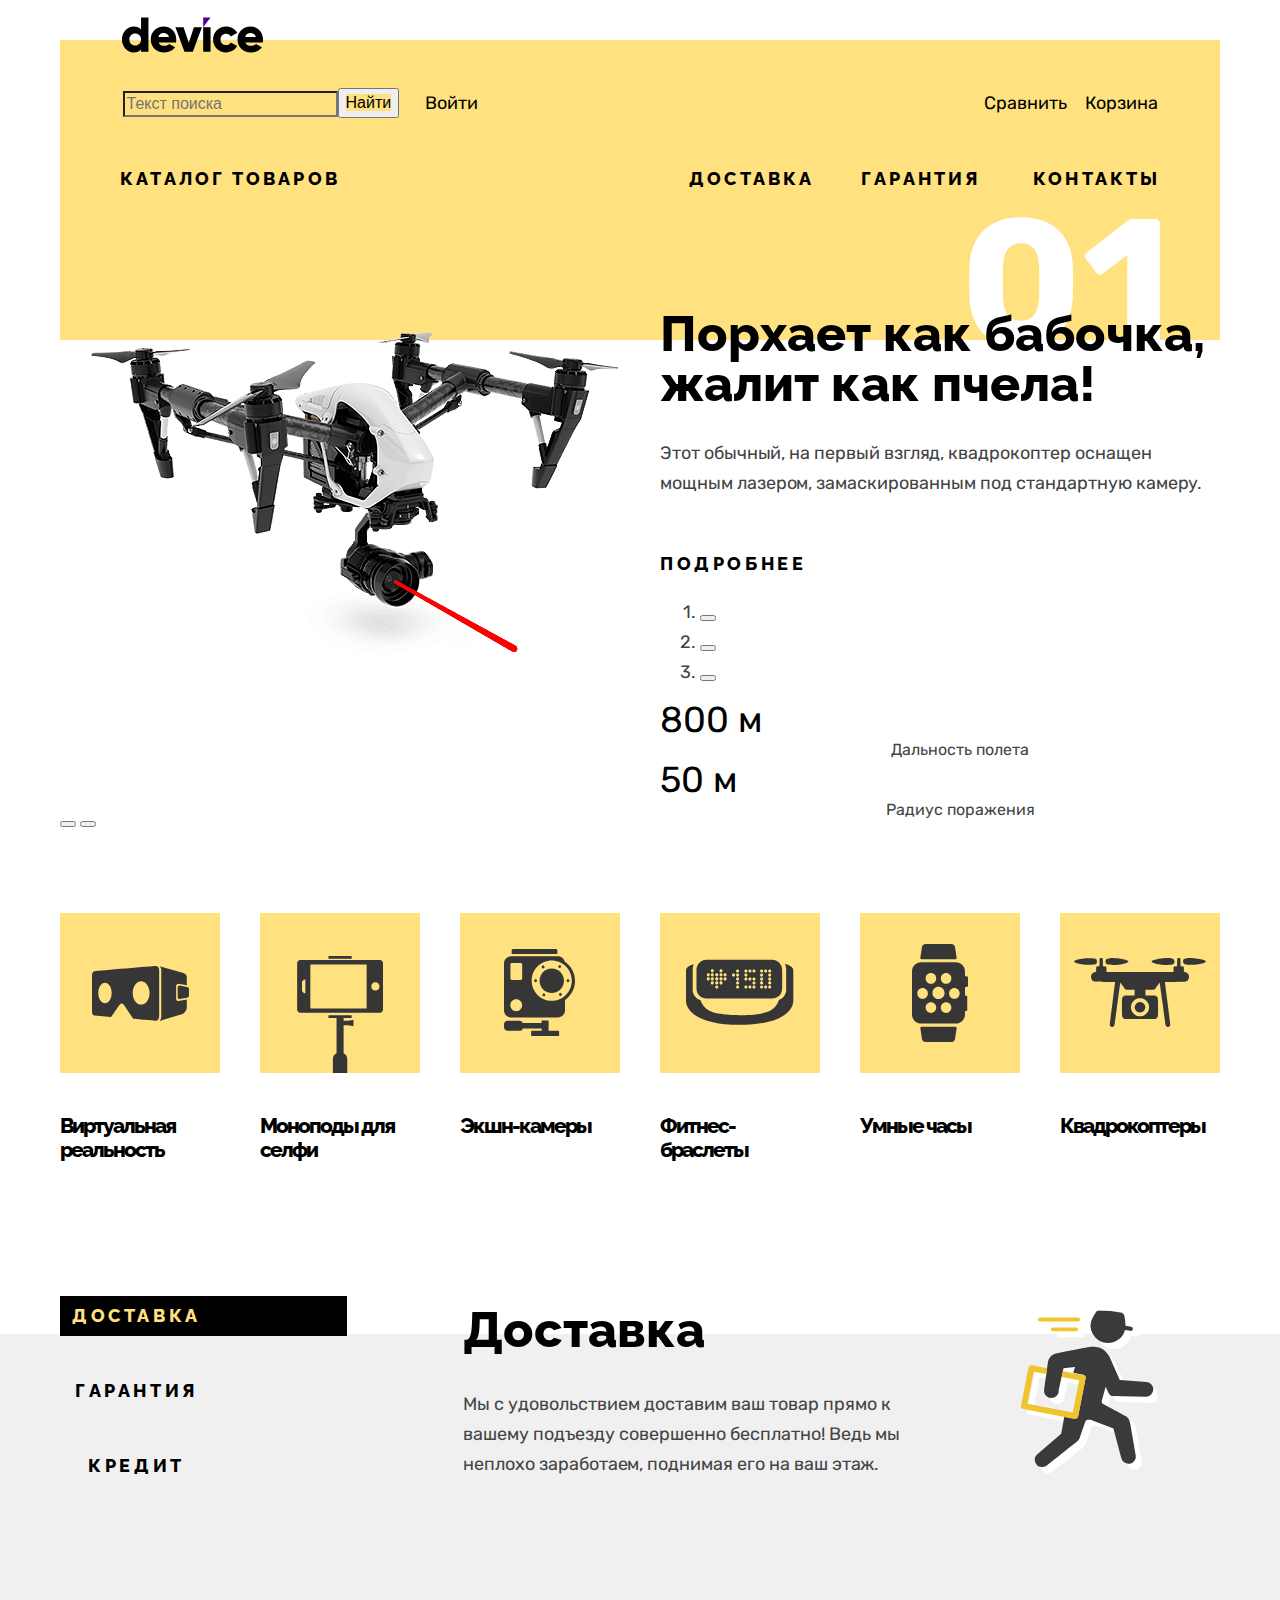
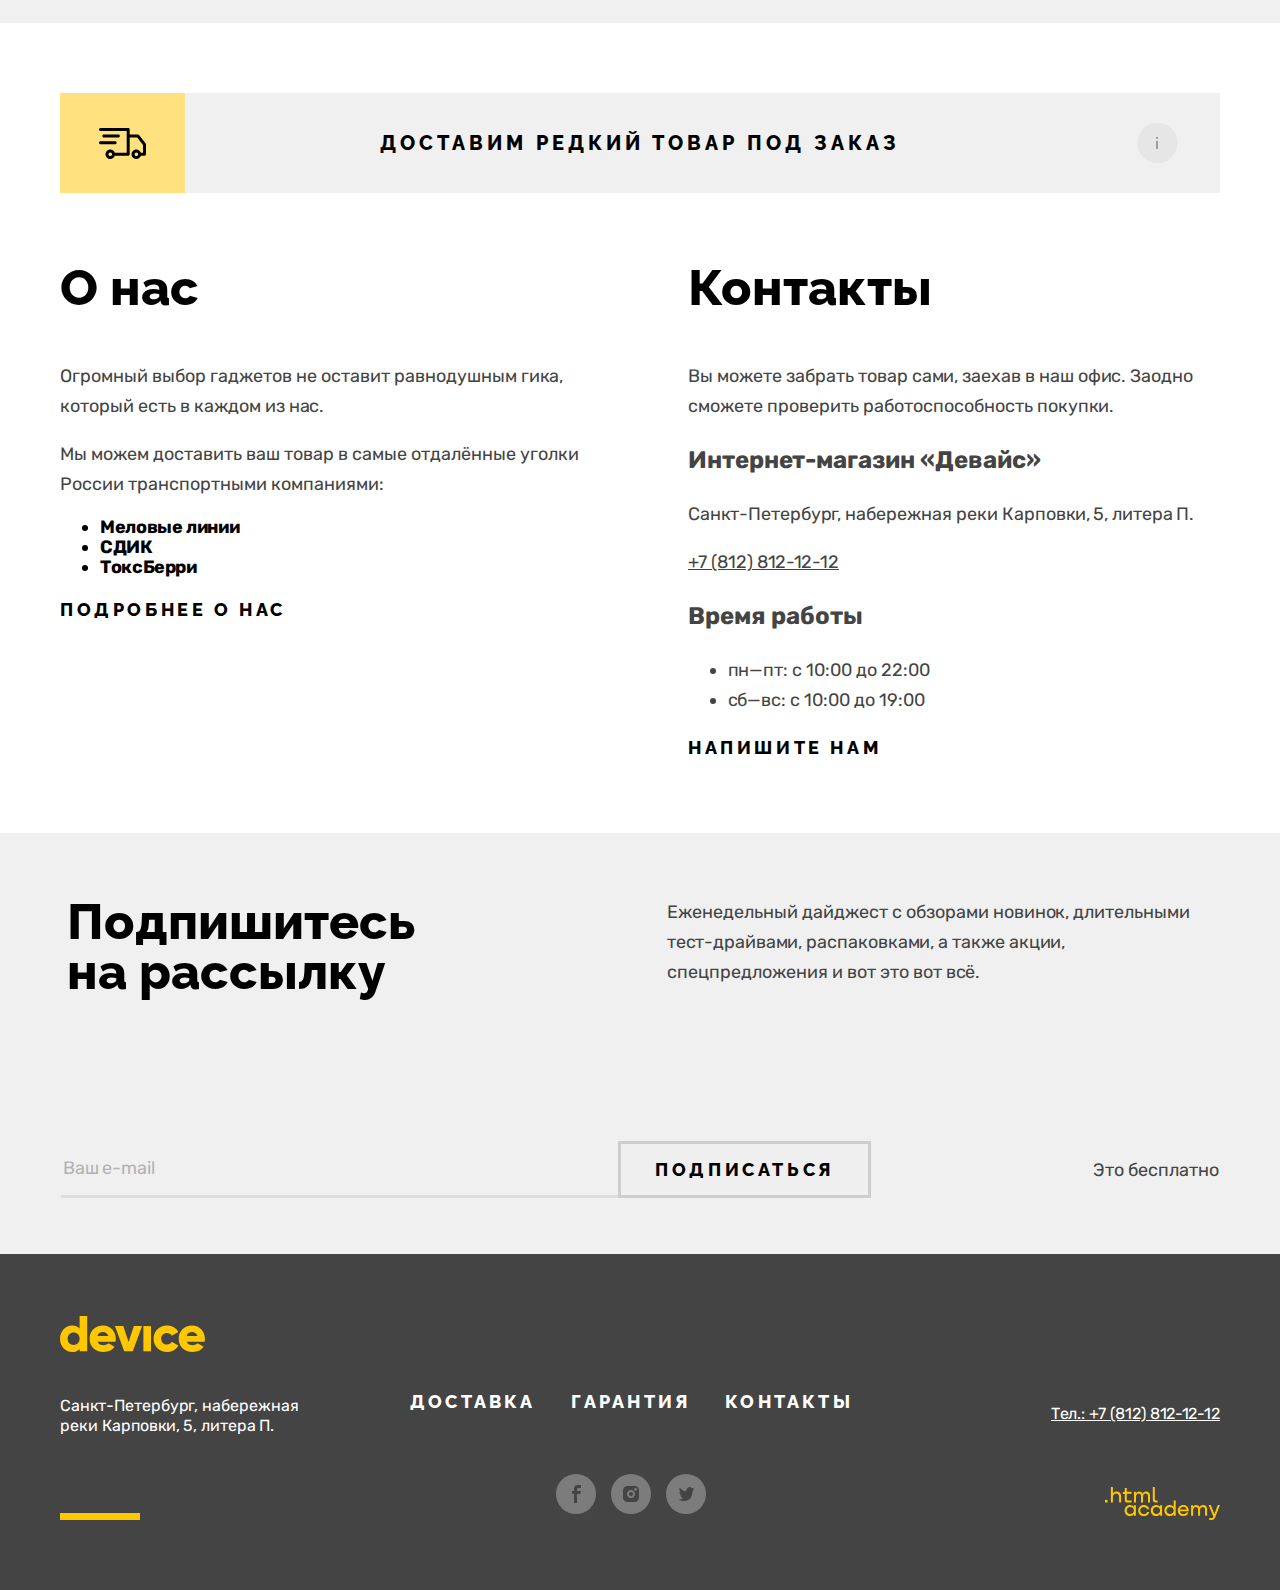
<file: index.html>
<!DOCTYPE html>
<html lang="ru">
  <head>
    <meta charset="utf-8">
    <title>HTML Academy: device</title>
    <link rel="stylesheet" href="css/styles.css">
  </head>
  <body>
    <header class="page-header main-header">
      <nav class="navigation">
        <a class="navigation-logo" href="index.html">
          <img class="page-header-logo" alt="Логотип магазина device" src="./img/header-logo.svg" width="145" height="36">
        </a>

        <div class="navigation-user">
          <ul class="header-user">
            <li class="search-item">
              <form class="search-form" action="https://echo.htmlacademy.ru/" method="post">
                <p class="search-text">
                  <label class="visually-hidden" for="search-text">Текст поиска</label>
                  <input class="search-text-field" placeholder="Текст поиска" type="text" name="search-text" id="search-text" required>
                </p>
                <button class="search-button" type="submit">
                  <span class="search-button-title">Найти</span>
                </button>
              </form>
            </li>
            <li class="header-item">
              <a class="header-link" href="">Войти</a>
            </li>
          </ul>

          <ul class="header-user header-list">
            <li class="header-item">
              <a class="header-link" href="">Сравнить</a>
            </li>
            <li class="header-item">
              <a class="header-link" href="">Корзина</a>
            </li>
          </ul>
      </div>

        <ul class="navigation-user navigation-list">
          <li class="navigation-item catalog-item">
            <a class="navigation-link" href="catalog.html">
              <span>Каталог товаров</span>
              <span class="visually-hidden">Кнопка каталога товаров</span>
            </a>
          </li>
          <li class="navigation-item">
            <a class="navigation-link" href="#">Доставка</a>
          </li>
          <li class="navigation-item">
            <a class="navigation-link" href="#">Гарантия</a>
          </li>
          <li class="navigation-item">
            <a class="navigation-link" href="#">Контакты</a>
          </li>
        </ul>
      </nav>
    </header>

    <main class="main-container main-index">
      <div class="page-container">
        <div class="index-columns">
          <section class="slider">
            <h2 class="visually-hidden">Слайдер с промо товарами</h2>
            <img class="slider-image" src="./img/slider-1-copter.png" alt="Промо товары" width="560" height="560">
            <button class="slider-button slider-prev" type="button">
              <span class="visually-hidden">Предыдущий товар</span>
            </button>
            <button class="slider-button slider-next" type="button">
              <span class="visually-hidden">Следующий товар</span>
            </button>
          </section>

          <section class="promo-product">
            <h2 class="visually-hidden">Описание промо товаров</h2>
            <span class="slider-number">01</span>
            <h3 class="promo-product-title">Порхает как бабочка, жалит как пчела!</h3>
            <p class="promo-product-description">Этот обычный, на первый взгляд, квадрокоптер оснащен мощным лазером, замаскированным под стандартную камеру.</p>
            <a class="button" href="#">Подробнее</a>

            <ol class="slider-pagination">
              <li class="slider-pagination-item">
                <button class="slider-pagination-button slider-pagination-button-current" type="button">
                  <span class="visually-hidden">1 товар</span>
                </button>
              </li>
              <li class="slider-pagination-item">
                <button class="slider-pagination-button" type="button">
                  <span class="visually-hidden">2 товар</span>
                </button>
              </li>
              <li class="slider-pagination-item">
                <button class="slider-pagination-button" type="button">
                  <span class="visually-hidden">3 товар</span>
                </button>
              </li>
            </ol>

            <h2 class="visually-hidden">Характеристики промо товара</h2>
            <dl class="promo-product-feature">
              <dt class="promo-product-feature-name">800 м</dt>
              <dd class="promo-product-feature-value">Дальность полета</dd>

              <dt class="promo-product-feature-name">50 м</dt>
              <dd class="promo-product-feature-value">Радиус поражения</dd>
            </dl>
          </section>
        </div>

        <section class="index-columns catalog">
          <h2 class="visually-hidden">Меню каталога</h2>
          <ul class="catalog-menu">
            <li class="catalog-menu-card">
              <a class="catalog-menu-link" href="catalog.html">
                <img class="catalog-menu-image" src="./img/catalog-image-VR.svg" alt="камера VR" width="160" height="160">
                <h3 class="catalog-menu-title">Виртуальная реальность</h3>
              </a>
            </li>
            <li class="catalog-menu-card">
              <a class="catalog-menu-link" href="#">
                <img class="catalog-menu-image" src="./img/catalog-image-monopod.svg" alt="Моноподы для селфи" width="160" height="160">
                <h3 class="catalog-menu-title">Моноподы для селфи</h3>
              </a>
            </li>
            <li class="catalog-menu-card">
              <a class="catalog-menu-link" href="#">
                <img class="catalog-menu-image" src="./img/catalog-image-camera.svg" alt="Экшн-камера" width="160" height="160">
                <h3 class="catalog-menu-title">Экшн-камеры</h3>
              </a>
            </li>
            <li class="catalog-menu-card">
              <a class="catalog-menu-link" href="#">
                <img class="catalog-menu-image" src="./img/catalog-image-smartband.svg" alt="итнес-браслет" width="160" height="160">
                <h3 class="catalog-menu-title">Фитнес-браслеты</h3>
              </a>
            </li>
            <li class="catalog-menu-card">
              <a class="catalog-menu-link" href="#">
                <img class="catalog-menu-image" src="./img/catalog-image-smartwatch.svg" alt="Умные часы" width="160" height="160">
                <h3 class="catalog-menu-title">Умные часы</h3>
              </a>
            </li>
            <li class="catalog-menu-card">
              <a class="catalog-menu-link" href="#">
                <img class="catalog-menu-image" src="./img/catalog-image-copter.svg" alt="Квадрокоптер" width="160" height="160">
                <h3 class="catalog-menu-title">Квадрокоптеры</h3>
              </a>
            </li>
          </ul>
        </section>
      </div>

      <div class="index-columns info">
        <div class="page-container info">
          <section class="info-buttons">
            <h2 class="visually-hidden">информация для покупателей</h2>
            <ul class="info-list">
              <li class="info-item info-item-current">
                <a class="item button button-current" href="">
                  Доставка
                </a>
              </li>
              <li class="info-item">
                <a class="item button" href="">
                  Гарантия
                </a>
              </li>
              <li class="info-item">
                <a class="item button" href="">
                  Кредит
                </a>
              </li>
            </ul>
          </section>
          <section class="description">
            <h2 class="description-title">Доставка</h2>
            <span class="description-text">Мы с удовольствием доставим ваш товар прямо к вашему подъезду совершенно бесплатно! Ведь мы неплохо заработаем, поднимая его на ваш этаж.</span>
            <img class="description-logo" src="./img/delivery-image.svg" alt="силуэт человека с посылкой подмышкой, бегущего вперед" width="136" height="164">
          </section>
        </div>
      </div>

      <div class="page-container">
        <section class="index-columns advantage">
          <h2 class="visually-hidden">Преимущество</h2>
          <a class="index-columns advantage-link" href="#">
            <img class="advantage-logo" src="./img/delivery-logo.svg" alt="Едущий грузовичок доставки" width="125" height="100">
            <p class="advantage-description">Доставим редкий товар под заказ</p>
            <img class="advantage-logo" src="./img/info.svg" alt="Символ информации i" width="125" height="100">
          </a>
        </section>

        <div class="index-columns">
          <section class="about">
            <h2 class="about-title">О нас</h2>
            <p class="about-text">Огромный выбор гаджетов не оставит равнодушным гика, который есть в каждом из нас.</p>
            <p class="about-text">Мы можем доставить ваш товар в самые отдалённые уголки России транспортными компаниями:</p>
            <ul class="delivery-list">
              <li class="delivery-item">
                <b>Меловые линии</b>
              </li>
              <li class="delivery-item">
                <b>СДИК</b>
              </li>
              <li class="delivery-item">
                <b>ТоксБерри</b>
              </li>
            </ul>
            <a class="button" href="">Подробнее о нас</a>
          </section>

          <section class="contacts">
            <h2 class="contacts-title">Контакты</h2>
            <p class="contacts-text">Вы можете забрать товар сами, заехав в наш офис. Заодно сможете проверить работоспособность покупки. </p>
            <h3 class="contacts-subtitle">Интернет-магазин «Девайс»</h3>
            <address class="contacts-address">
              <p class="contacts-address-text">Санкт-Петербург, набережная реки Карповки, 5, литера П.</p>
              <a class="contacts-phone" href="tel:+78128121212">+7 (812) 812-12-12</a>
            </address>
            <h3 class="contacts-subtitle">Время работы</h3>
            <ul class="contacts-schedule">
              <li class="contacts-schedule-item">пн—пт: с 10:00 до 22:00</li>
              <li class="contacts-schedule-item">сб—вс: с 10:00 до 19:00</li>
            </ul>
            <a class="button" href="#">Напишите нам</a>
          </section>
        </div>
      </div>

      <div class="newsletter-container">
        <div class="page-container">
          <section class="newsletter">
            <h2 class="newsletter-title">Подпишитесь на рассылку</h2>
            <p class="newsletter-text">Еженедельный дайджест с обзорами новинок, длительными тест-драйвами, распаковками, а также акции, спецпредложения и вот это вот всё.</p>
            <form class="newsletter-form" action="https://echo.htmlacademy.ru/" method="post">
              <p class="newsletter-email">
                <label class="visually-hidden" for="newsletter-email">Email</label>
                <input class="field"  placeholder="Ваш e-mail" type="email" name="newsletter-email" id="newsletter-email" required>
              </p>
              <button class="button newsletter-button" type="submit">
                Подписаться
              </button>
              <img class="newsletter-logo" src="./img/сheck-mark.svg" alt="галочка">
              <p class="newsletter-form-text">Это бесплатно</p>
            </form>
          </section>
        </div>
      </div>
    </main>

    <footer class="page-footer">
      <div class="page-footer-container">
        <section class="footer-contacts">
          <h2 class="visually-hidden">Контакты</h2>
          <img class="footer-contacts-logo" src="./img/footer-logo.svg" alt="Логотип магазина device" width="145" height="36">
          <address class="footer-contacts-address">
            <p class="address-text">Санкт-Петербург, набережная реки Карповки, 5, литера П.</p>
          </address>
          <img class="footer-contacts-line" src="./img/line.svg" alt="горизонтальная желтая полоса" width="80" height="7">
        </section>

        <section class="footer-navigation-social">
          <h2 class="visually-hidden">Навигация и соцсети</h2>

          <h3 class="visually-hidden">Навигация</h3>
          <ul class="navigation-footer">
            <li class="navigation-footer-item">
              <a class="navigation-link" href="#">Доставка</a>
            </li>
            <li class="navigation-footer-item">
              <a class="navigation-link" href="#">Гарантия</a>
            </li>
            <li class="navigation-footer-item">
              <a class="navigation-link" href="#">Контакты</a>
            </li>
          </ul>

          <h3 class="visually-hidden">Соцсети</h3>
          <ul class="footer-social-list">
            <li class="footer-social-item">
              <a class="social-link" href="#">
                <img class="social-logo" alt="Логотип Facebook" src="./img/fb-logo.svg" width="40" height="40">
              </a>
            </li>
            <li class="footer-social-item">
              <a class="social-link" href="#">
                <img class="social-logo" alt="Логотип Instagram" src="./img/insta-logo.svg" width="40" height="40">
              </a>
            </li>
            <li class="footer-social-item">
              <a class="social-link" href="#">
                <img class="social-logo" alt="Логотип Twitter" src="./img/twitter-logo.svg" width="40" height="40">
              </a>
            </li>

          </ul>
        </section>

        <section class="footer-phone">
          <h2 class="visually-hidden">Телефон</h2>
          <address class="footer-contacts-address">
            <a class="footer-contacts-address-phone" href="tel:+78005558628">Тел.: +7 (812) 812-12-12</a>
          </address>
          <a class="htmlacademy-link" href="https://htmlacademy.ru/">
            <img class="footer-about-logo" src="./img/school-logo.svg" alt="Логотип html academy" width="115" height="33">
          </a>
        </section>
      </div>

    </footer>
  </body>
</html>
</file>
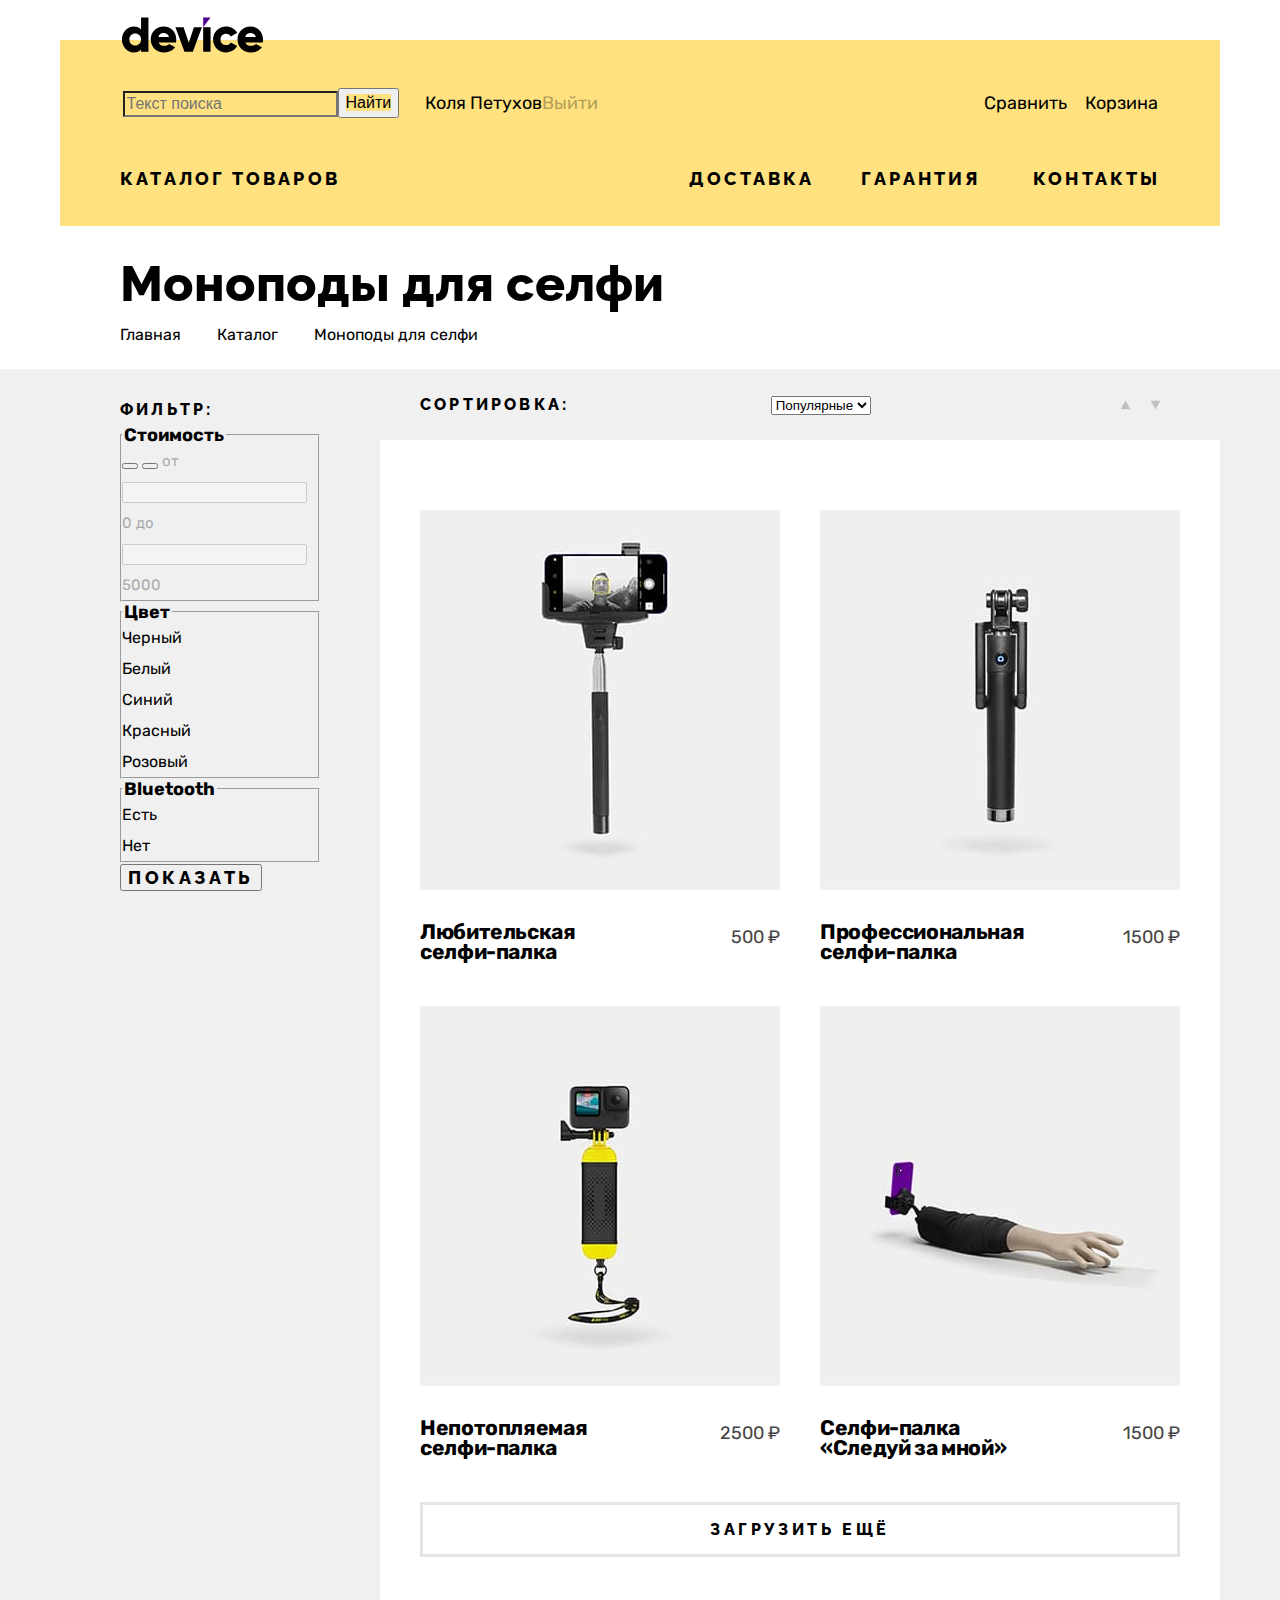
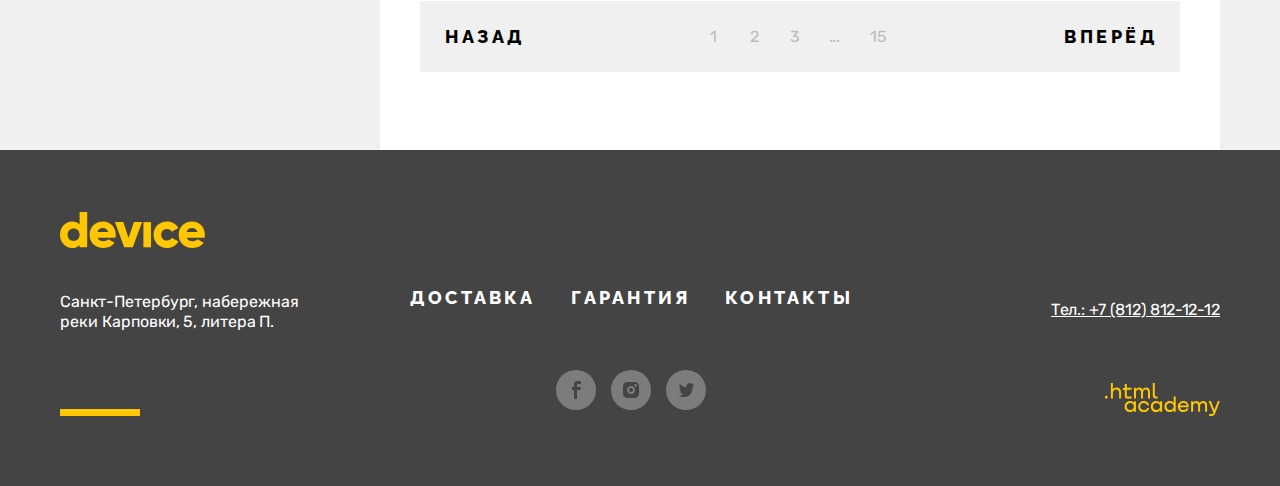
<file: catalog.html>
<!DOCTYPE html>
<html lang="ru">
  <head>
    <meta charset="utf-8">
    <title>Каталог</title>
    <link rel="stylesheet" href="css/styles.css">
  </head>
  <body>
    <header class="page-header page-inner-header">
      <nav class="navigation">
        <a class="navigation-logo" href="index.html">
          <img class="page-header-logo" alt="Логотип магазина device" src="./img/header-logo.svg" width="145" height="36">
        </a>

        <div class="navigation-user">
          <ul class="header-user">
            <li>
              <form class="search-form" action="https://echo.htmlacademy.ru/" method="post">
                <p class="search-text">
                  <label class="visually-hidden" for="search-text">Текст поиска</label>
                  <input class="search-text-field" placeholder="Текст поиска" type="text" name="search-text" id="search-text" required>
                </p>
                <button class="search-button" type="submit">
                  <span class="search-button-title">Найти</span>
                </button>
              </form>
            </li>
            <li class="header-item">
              <a class="header-link" href="">Коля Петухов</a>
            </li>
            <li class="header-item">
              <a class="header-link header-current" href="">Выйти</a>
            </li>
          </ul>

          <ul class="header-user header-list">
            <li class="header-item">
              <a class="header-link" href="">Сравнить</a>
            </li>
            <li class="header-item">
              <a class="header-link" href="">Корзина</a>
            </li>
          </ul>
        </div>

        <ul class="navigation-user navigation-list">
          <li class="navigation-item catalog-item">
            <a class="navigation-link" href="catalog.html">
              <span>Каталог товаров</span>
              <span class="visually-hidden">Кнопка каталога товаров</span>
            </a>
          </li>
          <li class="navigation-item">
            <a class="navigation-link" href="#">Доставка</a>
          </li>
          <li class="navigation-item">
            <a class="navigation-link" href="#">Гарантия</a>
          </li>
          <li class="navigation-item">
            <a class="navigation-link" href="#">Контакты</a>
          </li>
        </ul>
      </nav>
    </header>

    <main class="main-container main-inner">
      <div class="inner-header-container">
        <header class="inner-header">
          <h1 class="inner-header-title">Моноподы для селфи</h1>
          <ul class="breadcrumbs">
            <li class="breadcrumbs-item">
              <a class="breadcrumbs-link" href="index.html">Главная</a>
            </li>
            <li class="breadcrumbs-item">
              <a class="breadcrumbs-link" href="catalog.html">Каталог</a>
            </li>
            <li class="breadcrumbs-item">
              <a class="breadcrumbs-link">Моноподы для селфи</a>
            </li>
          </ul>
        </header>
      </div>

        <div class="catalog-page-container">
          <div class="page-container">
            <section class="catalog-products">
              <h2 class="visually-hidden" hidden>Список товаров с фильтрами</h2>
              <div class="filter-container">
                <form class="catalog-filter" action="https://echo.htmlacademy.ru/" method="get" id="filter">
                  <label class="catalog-filter-label">фильтр:</label>

                  <fieldset class="catalog-filter-group">
                    <legend class="catalog-filter-title">Стоимость</legend>
                    <button class="range-toggle toggle-min" type="button">
                      <span class="visually-hidden">Изменить минимальную цену.</span>
                    </button>
                    <button class="range-toggle toggle-max" type="button">
                      <span class="visually-hidden">Изменить максимальную цену.</span>
                    </button>

                    <label class="catalog-filter-slider">
                      от <input class="catalog-filter-input" type="number" name="min-price"> 0
                    </label>

                    <label class="catalog-filter-slider">
                      до <input class="catalog-filter-input" type="number" name="max-price"> 5000
                    </label>
                  </fieldset>

                  <fieldset class="catalog-filter-group">
                    <legend class="catalog-filter-title">Цвет</legend>
                    <ul class="catalog-filter-list">
                      <li class="catalog-filter-item">
                        <label class="control">
                          <input class="visually-hidden control-input" type="checkbox" name="black" checked>
                          <span class="control-mark"></span>
                          <span class="control-label">Черный</span>
                        </label>
                      </li>
                      <li class="catalog-filter-item">
                        <label class="control">
                          <input class="visually-hidden control-input" type="checkbox" name="white" checked>
                          <span class="control-mark"></span>
                          <span class="control-label">Белый</span>
                        </label>
                      </li>
                      <li class="catalog-filter-item">
                        <label class="control">
                          <input class="visually-hidden control-input" type="checkbox" name="blue">
                          <span class="control-mark"></span>
                          <span class="control-label">Синий</span>
                        </label>
                      </li>
                      <li class="catalog-filter-item">
                        <label class="control">
                          <input class="visually-hidden control-input" type="checkbox" name="red">
                          <span class="control-mark"></span>
                          <span class="control-label">Красный</span>
                        </label>
                      </li>
                      <li class="catalog-filter-item">
                        <label class="control">
                          <input class="visually-hidden control-input" type="checkbox" name="pink">
                          <span class="control-mark"></span>
                          <span class="control-label">Розовый</span>
                        </label>
                      </li>
                    </ul>
                  </fieldset>

                  <fieldset class="catalog-filter-group">
                    <legend class="catalog-filter-title">Bluetooth</legend>
                    <ul class="catalog-filter-list">
                      <li class="catalog-filter-item">
                        <label class="control">
                          <input class="visually-hidden control-input" type="radio" name="product-group" value="yes" checked>
                          <span class="control-mark"></span>
                          <span class="control-label">Есть</span>
                        </label>
                      </li>
                      <li class="catalog-filter-item">
                        <label class="control">
                          <input class="visually-hidden control-input" type="radio" name="product-group" value="no">
                          <span class="control-mark"></span>
                          <span class="control-label">Нет</span>
                        </label>
                      </li>
                    </ul>
                  </fieldset>

                  <button class="button" type="submit">Показать</button>
                </form>
              </div>

              <div class="catalog-right-column">
                <div class="sorting-container">
                  <form class="sorting-type">
                    <label class="sorting-type-label" for="sorting">сортировка:</label>
                    <select class="select-control" id="sorting" name="sorting">
                      <option value="popular">Популярные</option>
                    </select>
                    <button class="visually-hidden" type="submit">Отсортировать продукты</button>
                  </form>
                  <a class="button-sort" href="#">
                    <span class="visually-hidden">Отсортировать по возрастанию</span>
                    <img class="button-sort-image" src="./img/sort-up.svg" width="11" height="10" alt="Стрелка сортировки вверх">
                  </a>
                  <a class="button-sort" href="#">
                    <span class="visually-hidden">Отсортировать по убыванию</span>
                    <img class="button-sort-image" src="./img/sort-down.svg" width="11" height="10" alt="Стрелка сортировки вниз">
                  </a>
                </div>

                <ul class="product-list">
                  <li class="product-card">
                    <a class="product-card-image-link" href="#">
                      <img class="product-card-image" src="./img/catalog/catalog-product-1.jpg" width="360" height="380" alt="Любительская селфи-палка">
                    </a>
                    <a class="product-card-title-link" href="#">
                      <h3 class="product-card-title">Любительская <br> селфи-палка</h3>
                    </a>
                    <b class="product-card-price">500 ₽</b>
                  </li>
                  <li class="product-card">
                    <a class="product-card-image-link" href="#">
                      <img class="product-card-image" src="./img/catalog/catalog-product-2.jpg" width="360" height="380" alt="Профессиональная селфи-палка">
                    </a>
                    <a class="product-card-title-link" href="#">
                      <h3 class="product-card-title">Профессиональная селфи-палка</h3>
                    </a>
                    <b class="product-card-price">1500 ₽</b>
                  </li>
                  <li class="product-card">
                    <a class="product-card-image-link" href="#">
                      <img class="product-card-image" src="./img/catalog/catalog-product-3.jpg" width="360" height="380" alt="Непотопляемая селфи-палка">
                    </a>
                    <a class="product-card-title-link" href="#">
                      <h3 class="product-card-title">Непотопляемая селфи-палка</h3>
                    </a>
                    <b class="product-card-price">2500 ₽</b>
                  </li>
                  <li class="product-card">
                    <a class="product-card-image-link" href="#">
                      <img class="product-card-image" src="./img/catalog/catalog-product-4.jpg" width="360" height="380" alt="Селфи-палка «Следуй за мной»">
                    </a>
                    <a class="product-card-title-link" href="#">
                      <h3 class="product-card-title">Селфи-палка «Следуй за мной»</h3>
                    </a>
                    <b class="product-card-price">1500 ₽</b>
                  </li>
                </ul>

                <div class="pagination-container">
                  <button class="button pagination-show-more" type="button">Загрузить ещё</button>
                  <ul class="pagination">
                    <li class="pagination-item">
                      <a class="button pagination-prev" href="#">Назад</a>
                    </li>
                    <li class="pagination-item">
                      <a class="pagination-link" href="#">1</a>
                    </li>
                    <li class="pagination-item">
                      <a class="pagination-link" href="#">2</a>
                    </li>
                    <li class="pagination-item">
                      <a class="pagination-link" href="#">3</a>
                    </li>
                    <li class="pagination-item">
                      <a class="pagination-link" href="#">...</a>
                    </li>
                    <li class="pagination-item">
                      <a class="pagination-link" href="#">15</a>
                    </li>
                    <li class="pagination-item">
                      <a class="button pagination-next" href="#">Вперёд</a>
                    </li>
                  </ul>
                </div>
              </div>
            </section>
          </div>
        </div>
    </main>

    <footer class="page-footer">
      <div class="page-footer-container">
        <section class="footer-contacts">
          <h2 class="visually-hidden">Контакты</h2>
          <img class="footer-contacts-logo" src="./img/footer-logo.svg" alt="Логотип магазина device" width="145" height="36">
          <address class="footer-contacts-address">
            <p class="address-text">Санкт-Петербург, набережная реки Карповки, 5, литера П.</p>
          </address>
          <img class="footer-contacts-line" src="./img/line.svg" alt="горизонтальная желтая полоса" width="80" height="7">
        </section>

        <section class="footer-navigation-social">
          <h2 class="visually-hidden">Навигация и соцсети</h2>

          <h3 class="visually-hidden">Навигация</h3>
          <ul class="navigation-footer">
            <li class="navigation-footer-item">
              <a class="navigation-link" href="#">Доставка</a>
            </li>
            <li class="navigation-footer-item">
              <a class="navigation-link" href="#">Гарантия</a>
            </li>
            <li class="navigation-footer-item">
              <a class="navigation-link" href="#">Контакты</a>
            </li>
          </ul>

          <h3 class="visually-hidden">Соцсети</h3>
          <ul class="footer-social-list">
            <li class="footer-social-item">
              <a class="social-link" href="#">
                <img class="social-logo" alt="Логотип Facebook" src="./img/fb-logo.svg" width="40" height="40">
              </a>
            </li>
            <li class="footer-social-item">
              <a class="social-link" href="#">
                <img class="social-logo" alt="Логотип Instagram" src="./img/insta-logo.svg" width="40" height="40">
              </a>
            </li>
            <li class="footer-social-item">
              <a class="social-link" href="#">
                <img class="social-logo" alt="Логотип Twitter" src="./img/twitter-logo.svg" width="40" height="40">
              </a>
            </li>

          </ul>
        </section>

        <section class="footer-phone">
          <h2 class="visually-hidden">Телефон</h2>
          <address class="footer-contacts-address">
            <a class="footer-contacts-address-phone" href="tel:+78005558628">Тел.: +7 (812) 812-12-12</a>
          </address>
          <a class="htmlacademy-link" href="https://htmlacademy.ru/">
            <img class="footer-about-logo" src="./img/school-logo.svg" alt="Логотип html academy" width="115" height="33">
          </a>
        </section>
      </div>

    </footer>

  </body>
</html>
</file>
<file: css/styles.css>
@font-face {
  font-family: "Raleway";
  font-style: normal;
  font-weight: 800;
  src: url("../fonts/raleway/raleway-800.woff2") format("woff2");
  font-display: swap;
}

@font-face {
  font-family: "Rubik";
  font-style: normal;
  font-weight: 400;
  src: url("../fonts/rubik/rubik-400.woff2") format("woff2");
  font-display: swap;
}

@font-face {
  font-family: "Rubik";
  font-style: normal;
  font-weight: 700;
  src: url("../fonts/rubik/rubik-700.woff2") format("woff2");
  font-display: swap;
}

/* Общие стили */

html {
  height: 100%;
}

body {
  margin: 0;
  display: flex;
  flex-direction: column;
  min-height: 100%;
  font-family: "Rubik", sans-serif;
  font-size: 18px;
  line-height: 30px;
  color: #444444;
  background-color: #FFFFFF;
}

.visually-hidden {
  position: absolute;
  width: 1px;
  height: 1px;
  margin: -1px;
  padding: 0;
  border: 0;
  clip: rect(0 0 0 0);
  overflow: hidden;
}

/* Кнопки */

.button {
  font-family: "Raleway", sans-serif;
  font-size: 18px;
  text-align: center;
  color: #000000;
  text-decoration: none;
  text-transform: uppercase;
  letter-spacing: 3.6px;
}

.button-current {
  color: #FFE17F;
}

/* header */

.page-header {
  color: #000000;
  /* background: #FFE17F; */
  display: flex;
  flex-direction: column;
  width: 1160px;
  margin: 0 auto;
  margin-top: 13px;
  position: relative;
}

.navigation {
  position: relative;
  z-index: 1;
}

.page-header.main-header::after {
  content: '';
  background: #FFE17F;
  position: absolute;
  top: 27px;
  left: 0;
  width: 100%;
  z-index: 0;
  height: 300px;
}

.navigation-logo {
  display: block;
  width: 145px;
  height: 36px;
  margin-left: 60px;
  margin-bottom: 30px;
  padding-top: 4.4px;
}

.navigation-user {
  display: flex;
  flex-wrap: wrap;
  align-items: center;
  width: 1040px;
  margin: 0 auto;
  margin-bottom: 30px;
}

.header-user {
  width: 780px;
  margin: 0 auto;
  padding: 0;
  list-style-type: none;
  display: flex;
  align-items: center;
  flex-wrap: wrap;
}

.search-button {
  margin-right: 26px;
}

.header-list {
  display: flex;
  justify-content: end;
  max-width: 250px;
  margin-left: auto;
}

.header-item:first-child {
  margin-right: 18px;
}

.navigation-list {
  padding: 0;
  justify-content: space-between;
  list-style-type: none;
  margin-bottom: 31px;
}

.navigation-item {
  width: 127px;
  margin-left: 45px;
  line-height: 19px;
}

.catalog-item {
  width: 293px;
  margin-left: 0;
  margin-right: auto;
}

.search-button-title {
  font-size: 16px;
  line-height: 20px;
  text-align: center;
  color: #000000;
  background-color: #FFE17F;
}

.search-text {
  margin: 0;
}

.search-text-field {
  font-size: 16px;
  line-height: 20px;
  background-color: #FFE17F;
}

.navigation-link {
  font-family: "Raleway", sans-serif;
  line-height: 21px;
  letter-spacing: 3.2px;
  text-align: center;
  color: #000000;
  text-decoration: none;
  text-transform: uppercase;
}

.catalog-item .navigation-link {
  display: flex;
  align-items: center;
  min-width: 50px;
  min-height: 50px;
}

.search-form {
  display: flex;
}

.header-current {
  opacity: 30%;
}

.header-link {
  text-align: center;
  color: #000000;
  text-decoration: none;
  display: block;
  padding: 5px 0px;
}

/* Главная страница */

.main-container {
  flex-grow: 1;
}

.page-container {
  width: 1160px;
  margin: 0 auto;
}

.index-columns {
  display: flex;
  justify-content: space-between;
  margin-bottom: 70px;
  position: relative;
  z-index: 1;
}

.slider {
  width: 560px;
}

.slider-number {
  font-weight: 700;
  font-size: 180px;
  color: #FFFFFF;
  display: block;
  text-align: end;
  margin-top: 35px;
  margin-bottom: 10px;
  margin-right: 49px;
}

.promo-product {
  width: 560px;
}

.promo-product-title {
  margin-top: 0;
  margin-bottom: 29px;
  font-family: "Raleway", sans-serif;
  font-size: 50px;
  line-height: 50px;
  color: #000000;
}

.promo-product-description {
  margin-top: 0;
  margin-bottom: 51px;
}

.promo-product-feature-name {
  font-size: 36px;
  color: #000000;
}

.promo-product-feature-value {
  font-size: 16px;
  text-align: center;
}

.catalog-menu {
  display: flex;
  margin: 0;
  padding: 0;
  list-style-type: none;
}

.catalog-menu-link {
  font-family: "Raleway", sans-serif;
  line-height: 24px;
  color: #000000;
  text-decoration: none;
  letter-spacing: -2px;
}

.catalog-menu-card {
  margin-right: 40px;
}

.catalog-menu-card:last-child {
  margin-right: 0;
}

.catalog-menu-image {
  background-color: #FFE17F;
  margin-bottom: 32px;
}

.catalog-menu-title {
  margin: 0;
}

.description-title {
  font-family: "Raleway", sans-serif;
  font-size: 50px;
  line-height: 50px;
  color: #000000;
  margin-top: 0;
  margin-bottom: 34px;
}

.info {
  position: relative;
  display: flex;
  z-index: 1;
}

.index-columns.info::after {
  content: '';
  background-color: #F0F0F0;
  height: 289px;
  position: absolute;
  bottom: 0;
  left: 0;
  width: 100%;
  z-index: 0;
}

.page-container.info {
  padding-bottom: 72px;
}

.info-buttons {
  margin-top: 64px;
}

.info-list {
  width: 287px;
  padding: 0;
  margin: 0;
  list-style-type: none;
  display: grid;
  grid-template-rows: repeat(3, 40px);
  gap: 35px;
}

.info-item {
  display: grid;
}

.info-item-current {
  background-color: #000000;
}

.item {
  display: grid;
  align-items: center;
  width: 153px;
}

.description {
  padding-top: 72.5px;
  padding-bottom: 72.5px;
  padding-left: 116px;
  padding-right: 63px;
  display: grid;
  grid-template-columns: 1fr 110px 136px;
  grid-template-rows: auto 34px auto
}

.description-title {
  margin: 0;
  grid-column: 1 / 2;
  grid-row: 1 /2;
}

.description-text {
  grid-column: 1 / 2;
  grid-row: 3 / 4;
}

.description-logo {
  grid-column: 3 / 4;
  grid-row: 1 / 4;
  align-self: center;
}

.advantage {
  background: #F0F0F0;
  display: block;
}

.advantage-description {
  font-family: "Raleway", sans-serif;
  font-size: 20px;
  line-height: 24px;
  letter-spacing: 4px;
  color: #000000;
  text-align: center;
  text-transform: uppercase;
  align-self: center;
}

.advantage-link {
  text-decoration: none;
}

.about {
  width: 520px;
}

.about-title {
  font-family: "Raleway", sans-serif;
  font-size: 50px;
  line-height: 50px;
  color: #000000;
  margin-top: 0;
  margin-bottom: 48px;
}

.delivery-item {
  line-height: 20px;
  color: #000000;
  letter-spacing: -0.36px;
}

.contacts {
  width: 532px;
}

.contacts-title {
  font-family: "Raleway", sans-serif;
  font-size: 50px;
  line-height: 50px;
  color: #000000;
  margin-top: 0;
  margin-bottom: 48px;
}

.contacts-subtitle {
  font-size: 24px;
}

.contacts-address {
  font-style: normal;
}

.contacts-phone {
  text-decoration-line: underline;
  color: #444444;
}

.newsletter-title {
  font-family: "Raleway", sans-serif;
  font-size: 50px;
  line-height: 50px;
  color: #000000;
}

.newsletter-container {
  background-color: #F0F0F0;
}

.newsletter {
  display: grid;
  grid-template-columns: 7px 600px auto;
  grid-template-rows: 64px auto 144px 57px 56px;
}

.newsletter-title {
  grid-column: 2 / 3;
  grid-row: 2 / 3;
  width: 348px;
  margin: 0;
}

.newsletter-text {
  grid-column: 3 / 4;
  grid-row: 2 / 3;
  justify-self: start;
  margin: 0;
}

.newsletter-form {
  grid-column: 1 / 4;
  grid-row: 4 / 5;
  margin-left: 1px;
  margin-right: 1px;
  display: grid;
  grid-template-columns: 557px 253px auto;
}

.newsletter-email {
  margin: 0;
  display: grid;
}

.field {
  background-color: #F0F0F0;
  border: none;
  border-bottom: 3px solid #CECECE;
  font-family: "Rubik";
  font-size: 18px;
  opacity: 50%;
}

.newsletter-button {
  border: 3px solid #CECECE;
}

.newsletter-form-text {
  justify-self: end;
  align-self: center;
  margin: 0;
}

.newsletter-logo {
  display: none;
}



/* footer */

.page-footer {
  color: #FFFFFF;
  background: #444444;
}

.page-footer-container {
  display: flex;
  width: 1160px;
  margin: 0 auto;
  padding-top: 62px;
  padding-bottom: 61px;
}

.footer-navigation-social {
  display: flex;
  flex-direction: column;
  align-items: center;
}

.footer-contacts {
  width: 250px;
  margin-right: 100px;
}

.footer-contacts-logo {
  margin-bottom: 35px;
}

.address-text {
  margin: 0;
}

.navigation-footer {
  display: flex;
  flex-wrap: wrap;
  max-width: 460px;
  margin: 0;
  margin-top: 75px;
  margin-bottom: 62px;
  padding: 0;
  list-style-type: none;
}

.navigation-footer-item {
  margin-right: 35px;
  line-height: 19px;
}

.navigation-footer-item:nth-child(3n) {
  margin-right: 0;
}

.footer-social-list {
  display: flex;
  flex-wrap: wrap;
  max-width: 150px;
  padding: 0;
  margin: 0;
  list-style-type: none;
}

.footer-social-item {
  margin-right: 15px;
  max-height: 40px;
}

.footer-social-item:nth-child(3n) {
  margin-right: 0;
}

.footer-phone {
  margin-left: auto;
  margin-top: 78px;
  max-width: 175px;
  align-self: center;
}

.page-footer a {
  color: #FFFFFF;
}

.footer-contacts-address {
  font-style: normal;
  font-size: 16px;
  line-height: 20px;
  margin-bottom: 63px;
}

.htmlacademy-link {
  display: block;
  width: 115px;
  height: 33px;
  margin-left: auto;
}

/*Страница каталога*/

.inner-header-container {
  width: 1160px;
  margin: 0 auto;
}

.page-header.page-inner-header::after {
  content: '';
  background: #FFE17F;
  position: absolute;
  top: 27px;
  left: 0;
  width: 100%;
  z-index: 0;
  height: 186px;
}

.inner-header-title {
  font-family: "Raleway", sans-serif;
  font-size: 50px;
  line-height: 50px;
  color: #000000;
  margin-top: 0;
  margin-bottom: 16px;
}

.inner-header {
  padding: 25px 60px;
}

.catalog-page-container {
  background-color: #F0F0F0;
}

.breadcrumbs {
  display: flex;
  margin: 0;
  padding: 0;
  color: #000000;
  font-size: 16px;
  list-style-type: none;
  line-height: 19px;
}

.breadcrumbs-link {
  color: inherit;
  text-decoration: none;
  margin-right: 36px;
}

.catalog-products {
  display: flex;
}

.catalog-filter-list {
  padding: 0;
  margin: 0;
  list-style-type: none;
}

.catalog-filter-group {
  margin: 0;
  padding: 0;
}

.catalog-right-column {
  width: 840px;
  padding-bottom: 78px;
  background-color: #FFFFFF;
}

.catalog-filter-label {
  font-family: "Raleway", sans-serif;
  font-size: 16px;
  color: #000000;
  text-transform: uppercase;
  letter-spacing:3.2px;
}

.catalog-filter-title {
  line-height: 20px;
  color: #000000;
  font-weight: 700;
}

.control-label {
  font-size: 16px;
  color: #000000;
}

.catalog-filter-slider {
  font-size: 15px;
  color: #000000;
  opacity: 30%;
}

.filter-container {
  width: 320px;
  padding: 25px 60px;
}

.sorting-container {
  display: flex;
  padding: 20px 40px;
  background: #F0F0F0;
}

.sorting-type {
  margin-right: auto;
}

.select-control {
  margin-left: 197.5px;
}

.sorting-type-label {
  font-family: "Raleway", sans-serif;
  font-size: 16px;
  color: #000000;
  text-transform: uppercase;
  letter-spacing:3.2px;
}

.button-sort {
  text-decoration: none;
  width: 30px;
  height: 30px;
}

.product-list {
  list-style-type: none;
  margin: 0;
  padding: 70px 40px 44px;
  display: grid;
  grid-template-columns: repeat(2, 360px);
  gap: 44px 40px;
}

.product-card {
  display: grid;
  grid-template-rows: 380px 40px;
  grid-template-columns: min-content min-content;
  row-gap: 32px;
}

.product-card-image-link {
  grid-column: 1 / 3;
}


.product-card-image-link,
.product-card-title-link {
  text-decoration: none;
}

.product-card-title {
  line-height: 20px;
  letter-spacing: -0.36px;
  color: #000000;
  margin: 0;
  padding: 0;
}

.product-card-price {
  font-weight: 400;
  justify-self: end;

}

.pagination-container {
  padding: 0 40px;
}

.pagination-show-more {
  font-size: 16px;
  display: flex;
  align-items: center;
  justify-content: center;
  width: 100%;
  height: 55px;
  margin-bottom: 44px;
  background-color: #FFFFFF;
  border: 3px solid #E5E5E5;
}

.pagination {
  display: flex;
  align-items: center;
  margin: 0;
  padding: 0;
  list-style-type: none;
  background: #F0F0F0;
}

.pagination-link {
  display: block;
  box-sizing: border-box;
  color: #444444;
  opacity: 30%;
  background-color: #F0F0F0;
  text-decoration: none;
  font-size: 16px;
  line-height: 20px;
  width: 40px;
  height: 40px;
  padding: 10px 16.5px;
}

.pagination-prev {
  display: flex;
  box-sizing: border-box;
  align-items: center;
  width: 128px;
  height: 71px;
  padding: 25px;
}

.pagination-next {
  display: flex;
  box-sizing: border-box;
  align-items: center;
  width: 141px;
  height: 71px;
  padding: 25px;
}

.pagination-item:first-child {
  margin-right: auto;
}

.pagination-item:last-child {
  margin-left: auto;
}
</file>
